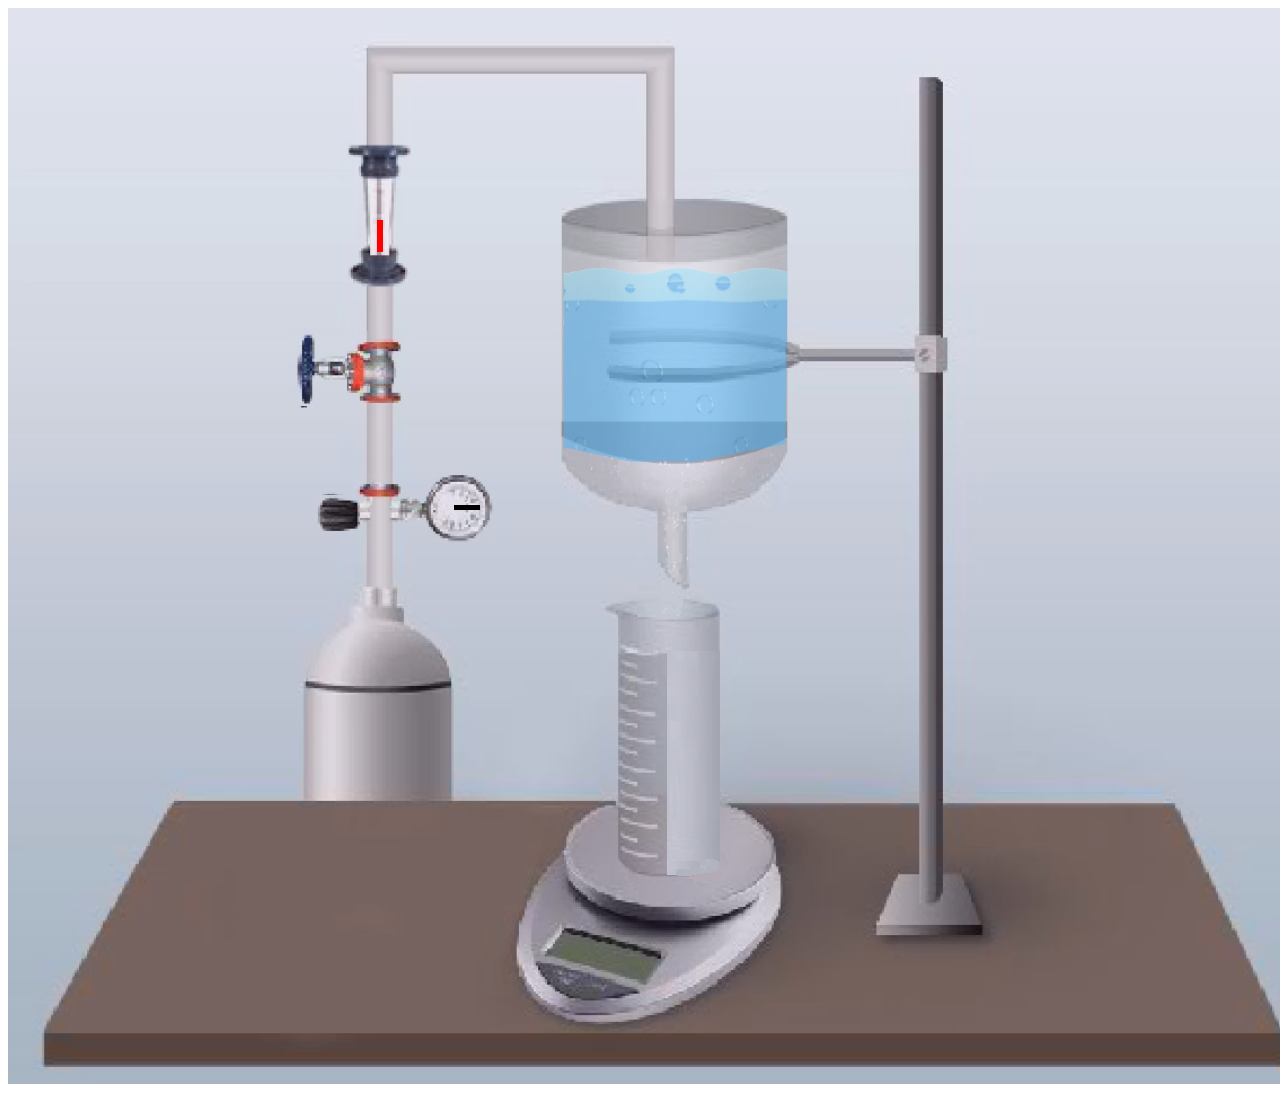
<file: simulation/index.html>
<!DOCTYPE html>
<html>
<head>
  <title>Water Flow Simulation</title>
  <link rel="stylesheet" type="text/css" href="style.css">
</head>
<body>
 
  <div class="img-container"><!--img container div start--> 
					       
	<img class="img-fluid" id="plant"  src="./images/stage.png "/>	
  
  
	<img src="./images/drop.gif" class="pipe" id="drop">
	<img src="./images/tapwater.gif" class="pipe" id="pipe2"><!--small between pipe-->
	
  
  <img src="./images/water_bubble.gif" class="basin" id="basin">
  <img src="./images/water_bubble.gif" class="tank" id="tank">
   <img src="./images/tapwater.gif" class="gas" id="gas">
   
   
	<div id="rectangle"></div>
     <div id="tick" class="meter-indicator"></div>
   
   
 <button onclick="moveUp();tankflow()" class="button" ><img src="./images/knob2.png"></button>
 <button onclick="uflow()" class="gbutton" ><img src="./images/knob1.png"></button>
  
  </div>

 

  
  
  
  <script src="script.js"></script>
<script src="../assets/js/iframeResize.js"></script></body>
</html>
</file>
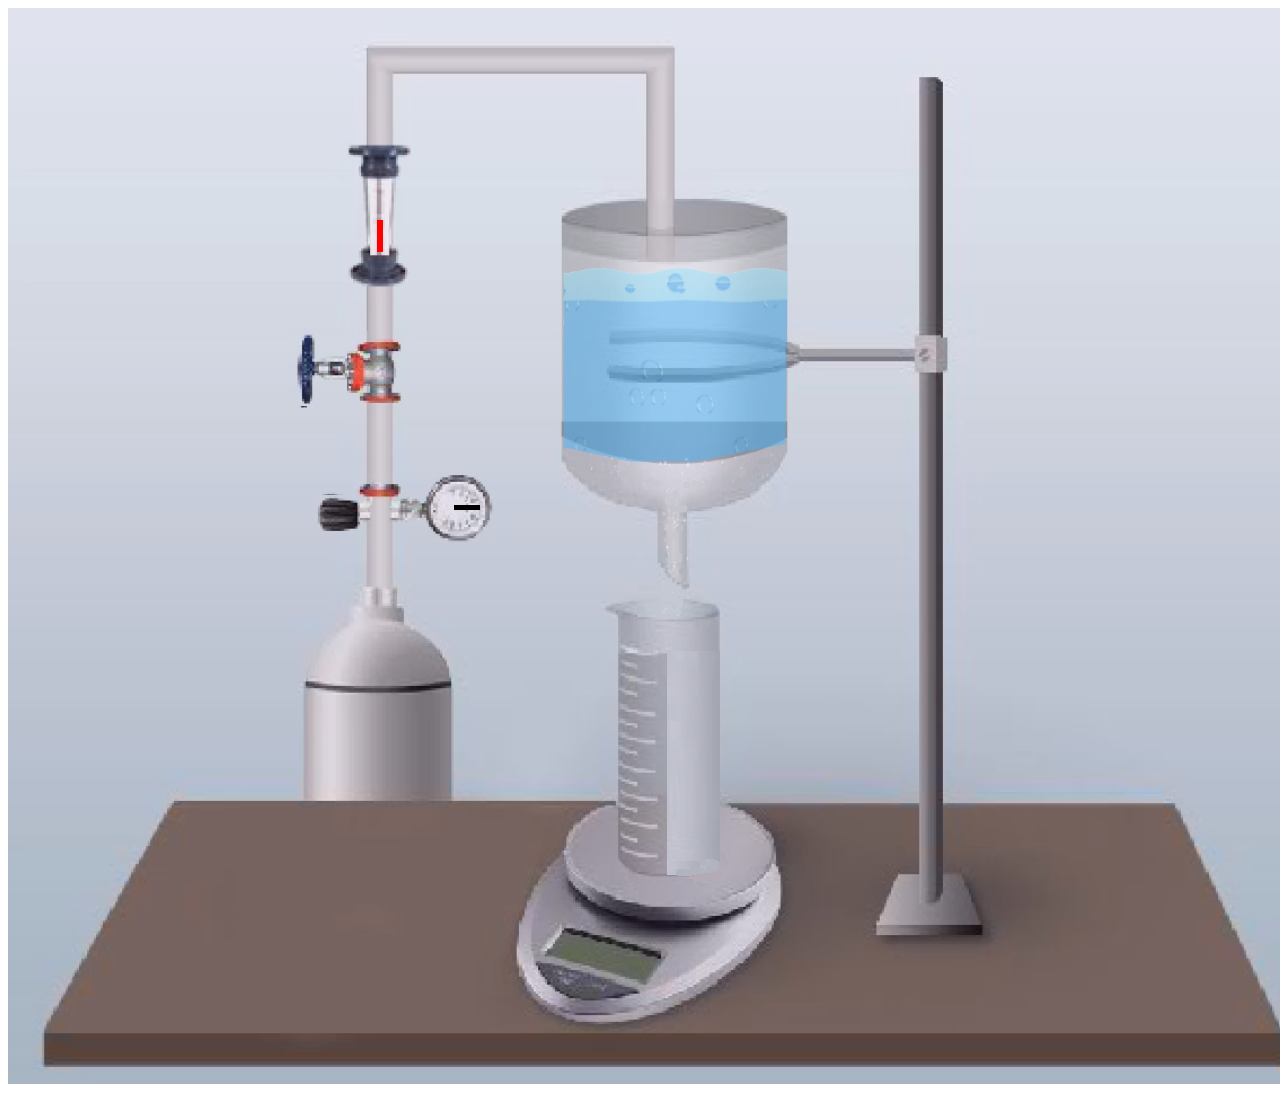
<file: simulation/water/index.html>
<!DOCTYPE html>
<html>
<head>
  <title>Water Flow Simulation</title>
  <link rel="stylesheet" type="text/css" href="style.css">
</head>
<body>
 
  <div class="img-container"><!--img container div start--> 
					       
	<img class="img-fluid" id="plant"  src="./images/stage.png "/>	
  
  
	<img src="./images/drop.gif" class="pipe" id="drop">
	<img src="./images/tapwater.gif" class="pipe" id="pipe2"><!--small between pipe-->
	
  
  <img src="./images/water_bubble.gif" class="basin" id="basin">
  <img src="./images/water_bubble.gif" class="tank" id="tank">
   <img src="./images/tapwater.gif" class="gas" id="gas">
   
   
	<div id="rectangle"></div>
     <div id="tick" class="meter-indicator"></div>
   
   
 <button onclick="moveUp();tankflow()" class="button" ><img src="./images/knob2.png"></button>
 <button onclick="uflow()" class="gbutton" ><img src="./images/knob1.png"></button>
  
  </div>

 

  
  
  
  <script src="script.js"></script>
</body>
</html>
</file>
<file: simulation/style.css>
.img-container {
    display: inline-block;
    position: relative;

}

.pipe {
	background-color:rgb(0 0 0 / 0%);
	border: 2px solid none;
	position: absolute;
	width: 50px;
					
		
}
#drop{
		top: 51%;
		left: 50%;
		z-index: 20;
		height:0%;
	
}
#pipe2{
		bottom: 47%;
		left: 27%;
		z-index: 30;
		height: 0%;
	
}


.indi {
	div {
  width: 10px;
  height: 34px;
  background: red;
  position: relative;
  animation: mymove 55s ;
}

@keyframes mymove {
  from {bottom: 20px;}
  to {top: 10px;}
}	
		
}



.basin {
	background-color:rgb(0 0 0 / 0%);
	border: 2px solid none;
	position: absolute;
	width: 144px;
	height: 0px;
	/* clip-path: inset(32% -17% 0% -12% round 37%);	*/
clip-path: polygon(45% 33%, 76% 31%, 94% 26%, 97% 98%, 90% 101%, 32% 100%, 23% 96%, 25% 28%);
		
}
#basin{
		bottom: 20%;
		left: 44.5%;
		z-index: 40;
		opacity: 0.5;
	
}

.tank {
	background-color:rgb(0 0 0 / 0%);
	border: 2px solid none;
	position: absolute;
	width: 24.5%;
	height: 33%;
	opacity: 0.5;
	/*clip-path: inset(10% 20% 30% 40% round 25%);	*/
/*clip-path: polygon(29% 48%, 12% 11%, 94% 3%, 94% 97%, 84% 100%, 58% 110%, 22% 98%, 23% 37%);	*/
clip-path: polygon(45% 33%, 76% 31%, 94% 26%, 93% 95%, 65% 100%, 44% 100%, 23% 96%, 23% 28%);
}
#tank{
		bottom: 58%;
		left: 37.3%;
		z-index: 10;
	
}

.gas {
	background-color:rgb(0 0 0 / 0%);
	border: 2px solid none;
	position: absolute;
	width: 222px;
	height: 0%;
	transform: rotate(180deg);
				
		
}
#gas{
		top: 20.5%;
    left: 42%;
    z-index: 10;
	
}



/*-----------------------------for vulv button to run program------------------------*/

.button {
  /*background-image: url(images/cancel.png); */
  background-repeat: no-repeat;
  background-position: 50% 50%;
  background-color:rgb(0 0 0 / 0%);
  /* put the height and width of your image here */
  height: 59px;
  width: 75px;
  border: none;
  position: absolute;
  top: 29.5%;
  left: 21%;
  z-index: 100;
}

button span {
  display: none;
}


.gbutton {
  /*background-image: url(images/cancel.png); */
  background-repeat: no-repeat;
  background-position: 50% 50%;
  background-color:rgb(0 0 0 / 0%);
  /* put the height and width of your image here */
  height: 59px;
  width: 75px;
  border: none;
  position: absolute;
  top: 44.4%;
  left: 22.5%;
  z-index: 100;
}

button span {
  display: none;
}


#rectangle {
  width: 0.5%;
    height: 3%;
    background-color: red;
    position: absolute;
    bottom: 77.4%;
    left: 28.5%;
}

.meter-indicator {
  width: 2%;
  height: 0.5%;
  background-color: black;
  position: absolute;
  top: 46%;
  left: 34.5%;
  
}


/*-----------------------------for normal movement of tick------------------------*/
.movetick{
	animation:moveIt 2.5s ease-in-out infinite;	
}

@keyframes moveIt {
  0%, 100% {
    transform: rotate(0deg);
	transform-origin:0% 0%;
  }
  20% {
    transform: rotate(-45deg);
	transform-origin:0% 0%;
  }
}
/*---------------------------------------------------------------------*/



/*.meter-move{
transform-origin: center bottom;
  transform: rotate(0deg) translateY(-60%);
  transition: transform 0.5s;
}*/


/*-----------------------------for drop------------------------*/
.dflow{
	animation:dflow 34s linear forwards;	
}

@keyframes dflow {
  from {height: 0%;}/*background-color:white}*/
  to   {height: 23%;}/*background-color:#0db4fd}*/
}
/*---------------------------------------------------------------------*/

/*-----------------------------for dropstop------------------------*/
.dflowstop{
	animation:dflowstop 14s linear forwards;	
}

@keyframes dflowstop {
  from {height: 23%;}/*background-color:white}*/
  to   {height: 0%;}/*background-color:#0db4fd}*/
}
/*---------------------------------------------------------------------*/

/*-----------------------------for open gas------------------------*/
.uflow{
	animation:uflow 4s linear forwards;	
}

@keyframes uflow {
  from {height: 0%;}/*background-color:white}*/
  to   {height: 22%;}/*background-color:#0db4fd}*/
}

/*-----------------------------for indicator------------------------*/
.iflow{
	animation:iflow 4s linear forwards;	
}

@keyframes iflow {
  from {height: 0%;}/*background-color:white}*/
  to   {height: 7%;}/*background-color:#0db4fd}*/
}



/*-------------------------------for basin--------------------------------------*/

.bflow{
	animation:bflow 14s linear forwards;	
}

@keyframes bflow {
  from {height: 0%;}/*background-color:white}*/
  to   {height: 40%;}/*background-color:#0db4fd}*/
}
/*---------------------------------------------------------------------*/


/*-----------------------------for tank------------------------*/
.cflow{
	animation:cflow 14s linear forwards;	
}

@keyframes cflow {
  from {height: 33%;}/*background-color:white}*/
  to   {height: 2%;}/*background-color:#0db4fd}*/
}

/*-----------------------------for empty tank water------------------------*/
.cflowstop{
	animation:cflowstop 14s linear forwards;	
}

@keyframes cflowstop {
  from {height: 2%;}/*background-color:white}*/
  to   {height: 0%;}/*background-color:#0db4fd}*/
}



/*-----------------------------for gas release------------------------*/
.gflow{
	animation:gflow 12s linear forwards;	
}

@keyframes gflow {
  from {height: 0%;}/*background-color:white}*/
  to   {height: 12%;}/*background-color:#0db4fd}*/
}


/*-----------------------------for gas stop------------------------*/
.gflowstop{
	animation:gflowstop 15s linear forwards;	
}

@keyframes gflowstop {
  from {height: 12%;}/*background-color:white}*/
  to   {height: 0%;}/*background-color:#0db4fd}*/
}
</file>
<file: simulation/water/style.css>
.img-container {
    display: inline-block;
    position: relative;

}

.pipe {
	background-color:rgb(0 0 0 / 0%);
	border: 2px solid none;
	position: absolute;
	width: 50px;
					
		
}
#drop{
		top: 51%;
		left: 50%;
		z-index: 20;
		height:0%;
	
}
#pipe2{
		bottom: 47%;
		left: 27%;
		z-index: 30;
		height: 0%;
	
}


.indi {
	div {
  width: 10px;
  height: 34px;
  background: red;
  position: relative;
  animation: mymove 55s ;
}

@keyframes mymove {
  from {bottom: 20px;}
  to {top: 10px;}
}	
		
}



.basin {
	background-color:rgb(0 0 0 / 0%);
	border: 2px solid none;
	position: absolute;
	width: 144px;
	height: 0px;
	/* clip-path: inset(32% -17% 0% -12% round 37%);	*/
clip-path: polygon(45% 33%, 76% 31%, 94% 26%, 97% 98%, 90% 101%, 32% 100%, 23% 96%, 25% 28%);
		
}
#basin{
		bottom: 20%;
		left: 44.5%;
		z-index: 40;
		opacity: 0.5;
	
}

.tank {
	background-color:rgb(0 0 0 / 0%);
	border: 2px solid none;
	position: absolute;
	width: 24.5%;
	height: 33%;
	opacity: 0.5;
	/*clip-path: inset(10% 20% 30% 40% round 25%);	*/
/*clip-path: polygon(29% 48%, 12% 11%, 94% 3%, 94% 97%, 84% 100%, 58% 110%, 22% 98%, 23% 37%);	*/
clip-path: polygon(45% 33%, 76% 31%, 94% 26%, 93% 95%, 65% 100%, 44% 100%, 23% 96%, 23% 28%);
}
#tank{
		bottom: 58%;
		left: 37.3%;
		z-index: 10;
	
}

.gas {
	background-color:rgb(0 0 0 / 0%);
	border: 2px solid none;
	position: absolute;
	width: 222px;
	height: 0%;
	transform: rotate(180deg);
				
		
}
#gas{
		top: 20.5%;
    left: 42%;
    z-index: 10;
	
}



/*-----------------------------for vulv button to run program------------------------*/

.button {
  /*background-image: url(images/cancel.png); */
  background-repeat: no-repeat;
  background-position: 50% 50%;
  background-color:rgb(0 0 0 / 0%);
  /* put the height and width of your image here */
  height: 59px;
  width: 75px;
  border: none;
  position: absolute;
  top: 29.5%;
  left: 21%;
  z-index: 100;
}

button span {
  display: none;
}


.gbutton {
  /*background-image: url(images/cancel.png); */
  background-repeat: no-repeat;
  background-position: 50% 50%;
  background-color:rgb(0 0 0 / 0%);
  /* put the height and width of your image here */
  height: 59px;
  width: 75px;
  border: none;
  position: absolute;
  top: 44.4%;
  left: 22.5%;
  z-index: 100;
}

button span {
  display: none;
}


#rectangle {
  width: 0.5%;
    height: 3%;
    background-color: red;
    position: absolute;
    bottom: 77.4%;
    left: 28.5%;
}

.meter-indicator {
  width: 2%;
  height: 0.5%;
  background-color: black;
  position: absolute;
  top: 46%;
  left: 34.5%;
  
}


/*-----------------------------for normal movement of tick------------------------*/
.movetick{
	animation:moveIt 2.5s ease-in-out infinite;	
}

@keyframes moveIt {
  0%, 100% {
    transform: rotate(0deg);
	transform-origin:0% 0%;
  }
  20% {
    transform: rotate(-45deg);
	transform-origin:0% 0%;
  }
}
/*---------------------------------------------------------------------*/



/*.meter-move{
transform-origin: center bottom;
  transform: rotate(0deg) translateY(-60%);
  transition: transform 0.5s;
}*/


/*-----------------------------for drop------------------------*/
.dflow{
	animation:dflow 34s linear forwards;	
}

@keyframes dflow {
  from {height: 0%;}/*background-color:white}*/
  to   {height: 23%;}/*background-color:#0db4fd}*/
}
/*---------------------------------------------------------------------*/

/*-----------------------------for dropstop------------------------*/
.dflowstop{
	animation:dflowstop 14s linear forwards;	
}

@keyframes dflowstop {
  from {height: 23%;}/*background-color:white}*/
  to   {height: 0%;}/*background-color:#0db4fd}*/
}
/*---------------------------------------------------------------------*/

/*-----------------------------for open gas------------------------*/
.uflow{
	animation:uflow 4s linear forwards;	
}

@keyframes uflow {
  from {height: 0%;}/*background-color:white}*/
  to   {height: 22%;}/*background-color:#0db4fd}*/
}

/*-----------------------------for indicator------------------------*/
.iflow{
	animation:iflow 4s linear forwards;	
}

@keyframes iflow {
  from {height: 0%;}/*background-color:white}*/
  to   {height: 7%;}/*background-color:#0db4fd}*/
}



/*-------------------------------for basin--------------------------------------*/

.bflow{
	animation:bflow 14s linear forwards;	
}

@keyframes bflow {
  from {height: 0%;}/*background-color:white}*/
  to   {height: 40%;}/*background-color:#0db4fd}*/
}
/*---------------------------------------------------------------------*/


/*-----------------------------for tank------------------------*/
.cflow{
	animation:cflow 14s linear forwards;	
}

@keyframes cflow {
  from {height: 33%;}/*background-color:white}*/
  to   {height: 2%;}/*background-color:#0db4fd}*/
}

/*-----------------------------for empty tank water------------------------*/
.cflowstop{
	animation:cflowstop 14s linear forwards;	
}

@keyframes cflowstop {
  from {height: 2%;}/*background-color:white}*/
  to   {height: 0%;}/*background-color:#0db4fd}*/
}



/*-----------------------------for gas release------------------------*/
.gflow{
	animation:gflow 12s linear forwards;	
}

@keyframes gflow {
  from {height: 0%;}/*background-color:white}*/
  to   {height: 12%;}/*background-color:#0db4fd}*/
}


/*-----------------------------for gas stop------------------------*/
.gflowstop{
	animation:gflowstop 15s linear forwards;	
}

@keyframes gflowstop {
  from {height: 12%;}/*background-color:white}*/
  to   {height: 0%;}/*background-color:#0db4fd}*/
}
</file>
